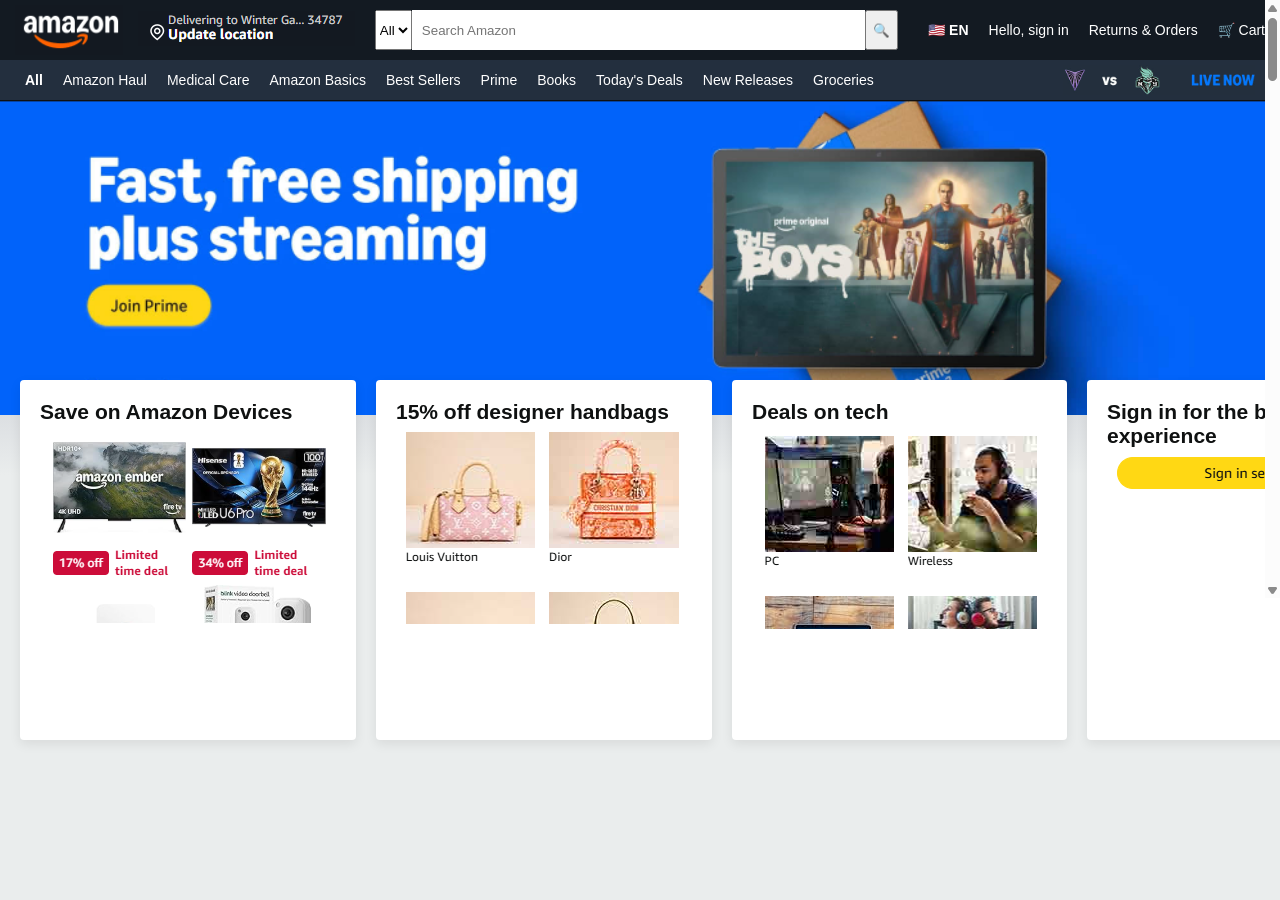
<file: project-1-amazon-screenshot-clone/index.html>
<!DOCTYPE html>

<html lang="en" xmlns="http://www.w3.org/1999/xhtml">


<head>
    <meta charset="utf-8" />
    <title>A CSS Demonstration Index Page</title>
    <link rel="stylesheet" href="styles/default.css">
</head>


<body id="pageMarginsID">
    <!--//////////////////////////////////////////////////////////////////////////////////////////////////-->
    <header class="myHeader">
        <div class="header-left">
            <div class="amazonLogo">
                <a href="raw.html">
                    <img src="images/Amazon_Logo.png" alt="Amazon Logo">
                </a>
            </div>
            <div class="location-widget">
                <img src="images/Header_2.png" alt="Location">
            </div>
        </div>
        <img src="images/Scroll_Bar_2.png" alt="Scroll_Bar" id="scrollBar">
        <div class="header-search">
            <select class="search-dropdown"><option>All</option></select>
            <input type="text" class="search-input" placeholder="Search Amazon">
            <button class="search-button">🔍</button>
        </div>

        <div class="header-right">
            <div class="lang-select">🇺🇸 EN</div>
            <div class="account-links">Hello, sign in</div>
            <div class="orders-link">Returns & Orders</div>
            <div class="cart-link">🛒 Cart</div>
        </div>
    </header>
    <!------------------------------------------------------------------------------------------------------>
    <!--//////////////////////////////////////////////////////////////////////////////////////////////////-->
    <ul class="navBar">
        <li id="all">All</li>
        <li>Amazon Haul</li>
        <li>Medical Care</li>
        <li>Amazon Basics</li>
        <li>Best Sellers</li>
        <li>Prime</li>
        <li>Books</li>
        <li>Today's Deals</li>
        <li>New Releases</li>
        <li>Groceries</li>
        <li><img src="images/Nav_Side_Image.png" alt="Side Logos"></li>
    </ul>
    <!------------------------------------------------------------------------------------------------------>
    <!--//////////////////////////////////////////////////////////////////////////////////////////////////-->
    <div class="banner-box">
        <img src="images/MiddleSection.png" alt="Banner" class="banner-img">
    </div>
    <!------------------------------------------------------------------------------------------------------>
    <!--//////////////////////////////////////////////////////////////////////////////////////////////////-->
    <div class="gradient-backdrop"></div>

    <div class="box-grid">
        <div class="white-box">
            <h3>Save on Amazon Devices</h3>
            <div class="card-img-container">
                <img src="images/image1.png" alt="Amazon Devices">
            </div>
        </div>
        <div class="white-box">
            <h3>15% off designer handbags</h3>
            <div class="card-img-container">
                <img src="images/image23.png" alt="Designer Handbags">
            </div>
        </div>
        <div class="white-box">
            <h3>Deals on tech</h3>
            <div class="card-img-container">
                <img src="images/image3.png" alt="Deals on Tech">
            </div>
        </div>
        <div class="white-box">
            <h3>Sign in for the best experience</h3>
            <div class="card-img-container bottom-image">
                <img src="images/image4.png" alt="Garage setup">
            </div>
        </div>
    </div>
    <!------------------------------------------------------------------------------------------------------>
</body>


</html>
</file>
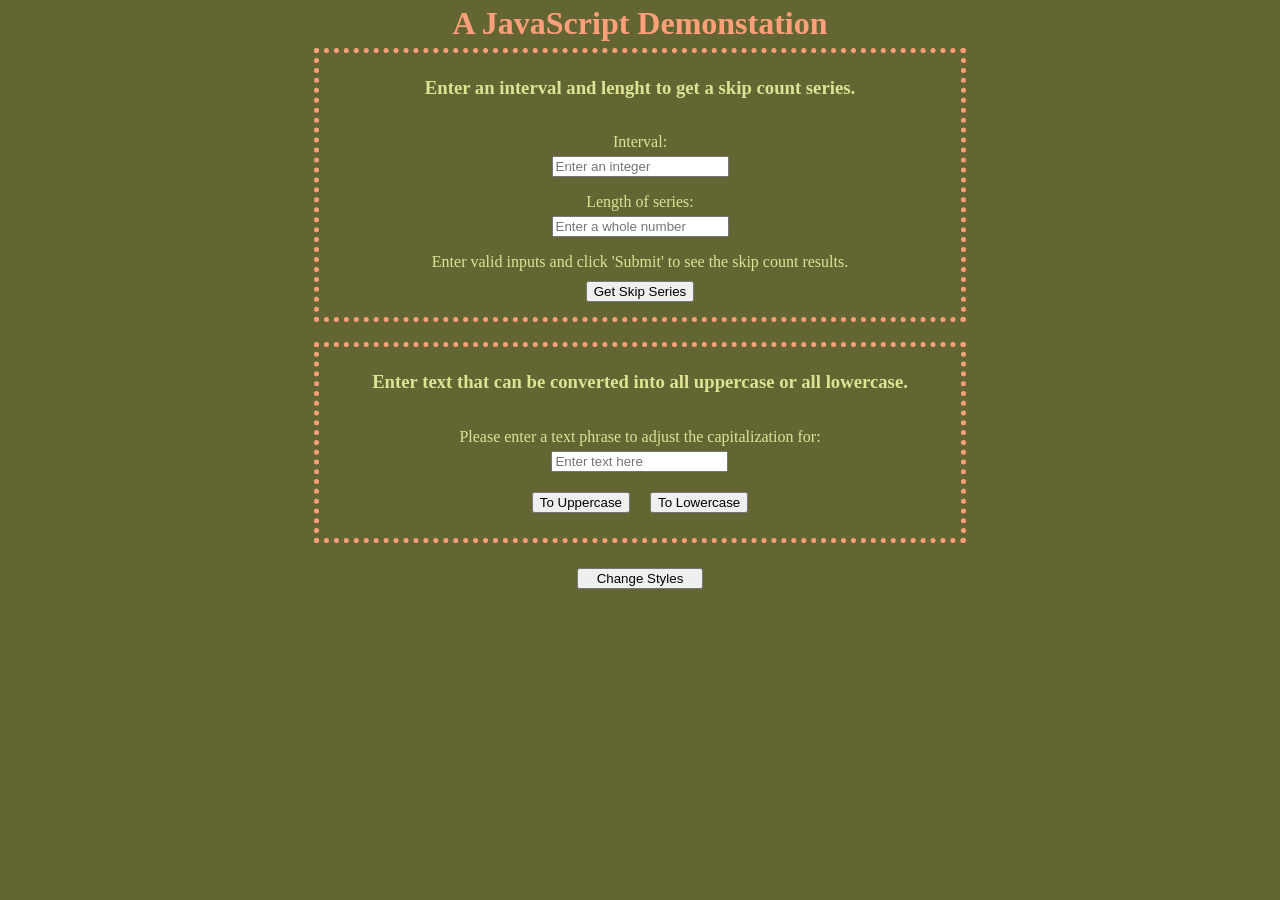
<file: project-2-javascript-skipcount-and-capitalization-demo/index.html>
<!DOCTYPE html>

<html lang="en" xmlns="http://www.w3.org/1999/xhtml">
<head>
    <meta charset="utf-8" />
    <title>JS Deborah Vincent</title>
    <!--CSS Accessed through these-->
    <link rel="stylesheet" href="styles/default.css">
    <link rel="stylesheet" href="styles/alternate.css">
</head>
<body>
    <header id="headerSection">
        <h1>A JavaScript Demonstation</h1>
    </header>
    <div class="mainContainer">
        <!--SKIP-COUNT SECTION-->
        <div class="sectionOne">
            <h3>Enter an interval and lenght to get a skip count series.</h3>
            <div class="skipCountSeries">
                <p class="para">Interval:</p>
                <input type="number" id="intervalInput" placeholder="Enter an integer">

                <p class="para">Length of series:</p>
                <input type="number" id="lengthInput" placeholder="Enter a whole number">

                <p id="resultText">Enter valid inputs and click 'Submit' to see the skip count results.</p>
                <button id="getSkipSeriesButton">Get Skip Series</button>
            </div>
        </div>
        <!--CAPITALIZAZTION SECTION-->
        <div class="sectionTwo">
            <h3>Enter text that can be converted into all uppercase or all lowercase.</h3>
            <div class="uppercaseLowercaseConverter">
                <div class="enterSection1">
                    <p class="para">Please enter a text phrase to adjust the capitalization for:</p>
                    <input type="text" id="capitalizationInput" placeholder="Enter text here" size="20">
                </div>
                <div class="enterSection2">
                    <br>
                    <button id="toUppercaseButton">To Uppercase</button>
                    <button id="toLowercaseButton">To Lowercase</button>
                    <br>
                </div>
            </div>
        </div>
    </div>
    <button id="toChangeStylesButton">Change Styles</button>
    <!--JavaScript Accessed throught these-->
    <script src="scripts/skip.js"></script>
    <script src="scripts/capitalization.js"></script>
    <script src="scripts/styleSwitch.js"></script>
</body>
</html>
</file>
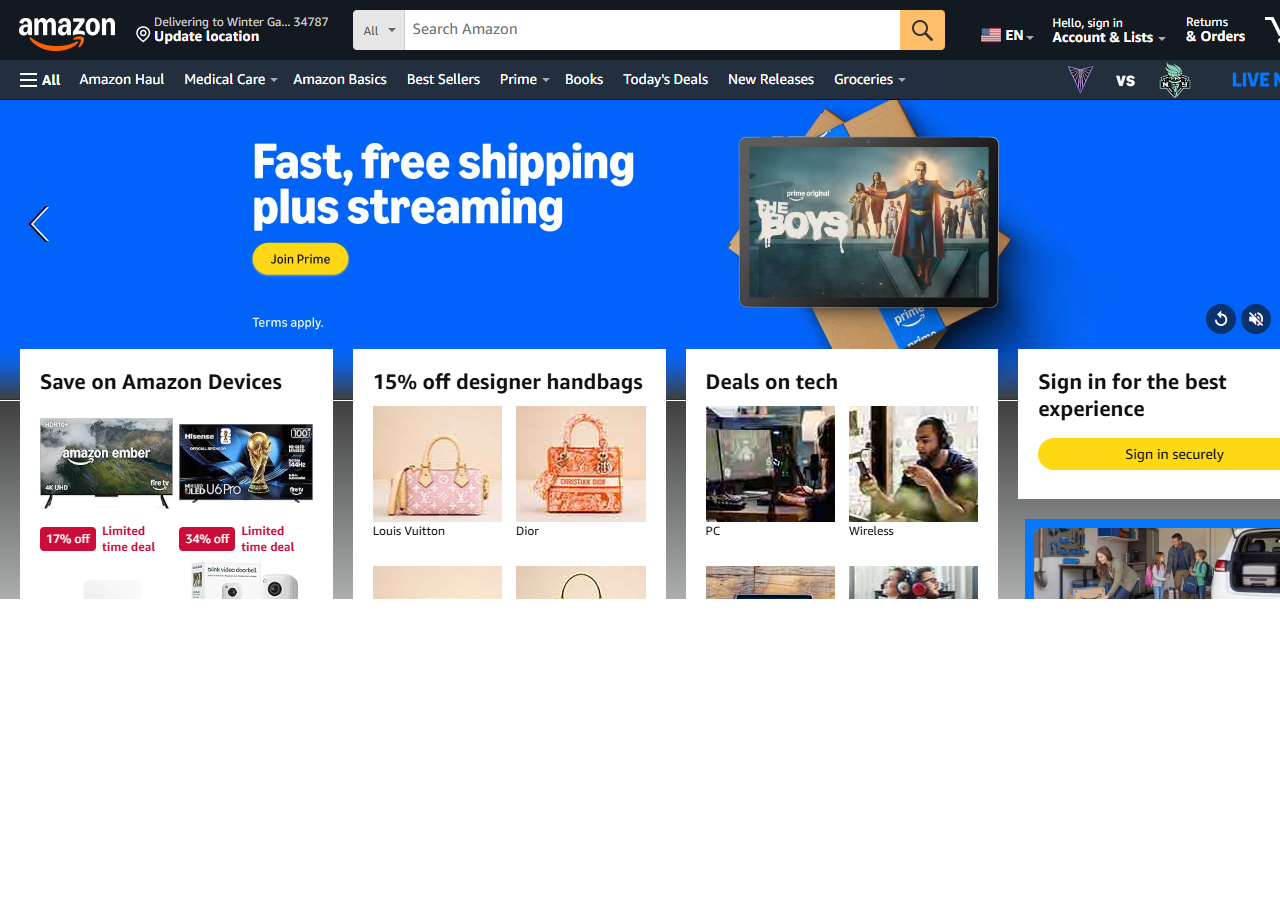
<file: project-1-amazon-screenshot-clone/original.html>
﻿<!DOCTYPE html>

<html lang="en" xmlns="http://www.w3.org/1999/xhtml">
<head>
    <meta charset="utf-8" />
    <title>Original Website Screenshot</title>
</head>
<body style="margin:0; overflow:hidden;">
    <a href="index.html">
        <img src="images/Original_Image_Screenshot.png" alt="Original Website Screenshot">
    </a>
</body>
</html>
</file>
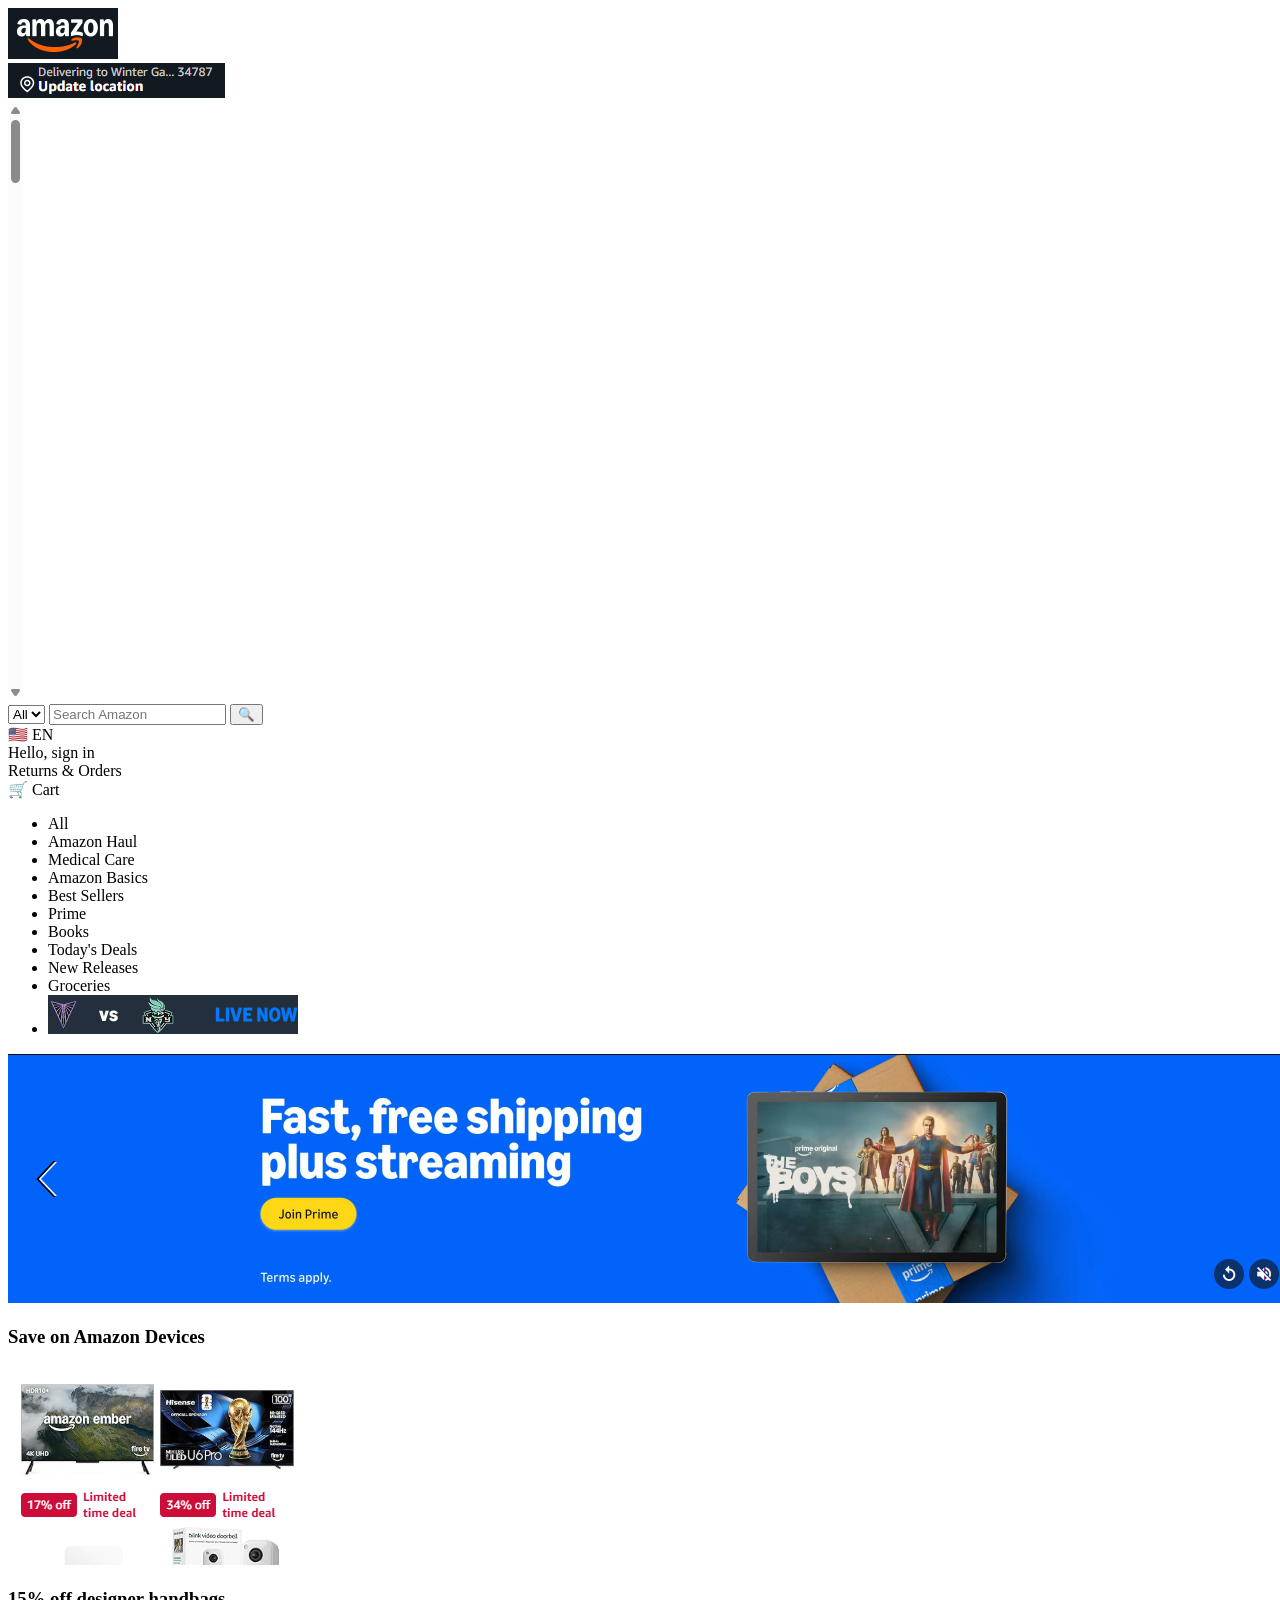
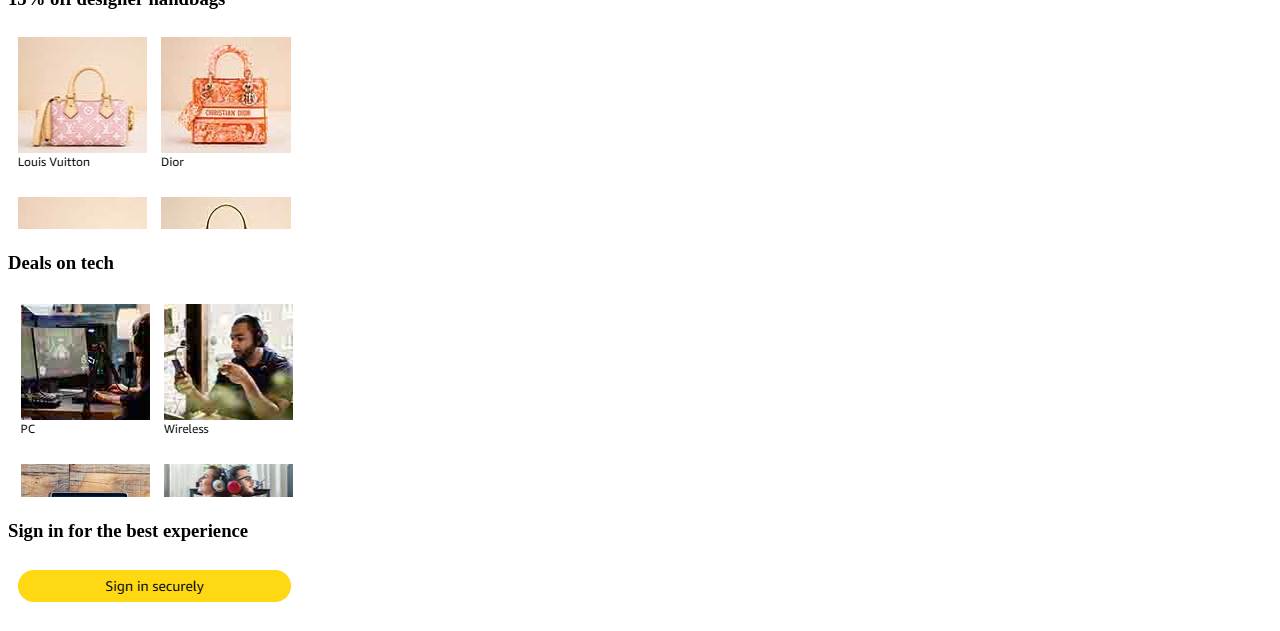
<file: project-1-amazon-screenshot-clone/raw.html>
﻿<!DOCTYPE html>

<html lang="en" xmlns="http://www.w3.org/1999/xhtml">


<head>
    <meta charset="utf-8" />
    <title>CSS Raw Page</title>
</head>


<body id="pageMarginsID">

    <header class="myHeader">
        <div class="header-left">
            <div class="amazonLogo">
                <a href="original.html">
                    <img src="images/Amazon_Logo.png" alt="Amazon Logo">
                </a>
            </div>
            <div class="location-widget">
                <img src="images/Header_2.png" alt="Location">
            </div>
        </div>
        <img src="images/Scroll_Bar_2.png" alt="Scroll_Bar" id="scrollBar">
        <div class="header-search">
            <select class="search-dropdown"><option>All</option></select>
            <input type="text" class="search-input" placeholder="Search Amazon">
            <button class="search-button">🔍</button>
        </div>

        <div class="header-right">
            <div class="lang-select">🇺🇸 EN</div>
            <div class="account-links">Hello, sign in</div>
            <div class="orders-link">Returns & Orders</div>
            <div class="cart-link">🛒 Cart</div>
        </div>
    </header>


    <!--Where the navigation bar section is-->
    <ul class="navBar">
        <li id="all">All</li>
        <li>Amazon Haul</li>
        <li>Medical Care</li>
        <li>Amazon Basics</li>
        <li>Best Sellers</li>
        <li>Prime</li>
        <li>Books</li>
        <li>Today's Deals</li>
        <li>New Releases</li>
        <li>Groceries</li>
        <li><img src="images/Nav_Side_Image.png" alt="Side Logos"></li>
    </ul>


    <div class="banner-box">
        <img src="images/MiddleSection.png" alt="Banner" class="banner-img">
    </div>

    <div class="gradient-backdrop"></div>

    <div class="box-grid">
        <div class="white-box">
            <h3>Save on Amazon Devices</h3>
            <div class="card-img-container">
                <img src="images/image1.png" alt="Amazon Devices">
            </div>
        </div>
        <div class="white-box">
            <h3>15% off designer handbags</h3>
            <div class="card-img-container">
                <img src="images/image23.png" alt="Designer Handbags">
            </div>
        </div>
        <div class="white-box">
            <h3>Deals on tech</h3>
            <div class="card-img-container">
                <img src="images/image3.png" alt="Deals on Tech">
            </div>
        </div>
        <div class="white-box">
            <h3>Sign in for the best experience</h3>
            <div class="card-img-container bottom-image">
                <img src="images/image4.png" alt="Garage setup">
            </div>
        </div>
    </div>
</body>


</html>
</file>
<file: project-1-amazon-screenshot-clone/styles/default.css>
body {
    margin: 0;
    padding: 0;
    background-color: #eaeded;
}


#scrollBar {
    position: absolute;
    right: 0;
    top: 0;
    z-index: 9999;
}

.myHeader {
    width: 100%;
    height: 60px;
    background-color: rgb(19, 26, 34);
    display: flex;
    align-items: center;
    padding: 0 15px;
    box-sizing: border-box;
}

.amazonLogo img {
    height: 50px;
    display: block;
}

.address img {
    height: 40px;
    display: block;
}


.header-left {
    display: flex;
    align-items: center;
    gap: 15px; 
}

.header-search {
    display: flex;
    flex-grow: 1; 
    margin-left: 20px; 
    margin-right: 30px; 
    height: 40px;
}

.search-input {
    flex-grow: 1;
    border: none;
    padding: 0 10px;
}

.header-right {
    display: flex;
    align-items: center;
    gap: 20px; 
    color: white;
    font-family: Arial, sans-serif;
    font-size: 14px;
}

.lang-select {
    font-weight: bold;
    cursor: pointer;
}

.navBar {
    list-style-type: none;
    margin: 0;
    padding: 0 15px;
    height: 40px;
    background-color: rgb(35, 47, 62);
    display: flex;
    align-items: center;
}

.navBar li {
    font-family: Arial, sans-serif;
    font-size: 14px;
    color: white;
    padding: 0 10px;
    cursor: pointer;
    display: flex;
    align-items: center;
}

li#all {
    font-weight: bold;
    display: flex;
    align-items: center;
}

.navBar li:last-child {
    margin-left: auto;

}

.navBar li:last-child img {
    height: 30px;
}


.banner-box {
    width: 100%;
    height: 320px; 
    overflow: hidden; 
}

.banner-img {
    width: 100%;
    height: 100%;
    object-fit: cover;
    object-position: center top;
    display: block;
}

.gradient-backdrop {
    width: 100%;
    height: 60px;
    background: linear-gradient(to bottom, #dcdfe2 0%, #eaeded 100%);
    margin-top: -5px;
    position: relative;
    z-index: 2;
}
.box-grid {
    position: absolute;
    top: 380px;
    left: 0;
    right: 0;
    display: flex;
    gap: 20px; 
    padding: 0 20px; 
    box-sizing: border-box;
    z-index: 10; 
}

.white-box {
    background-color: white;
    flex: 1;
    height: 40vh;
    padding: 20px;
    border-radius: 4px;
    box-shadow: 0 4px 12px rgba(0, 0, 0, 0.08);
    box-sizing: border-box;
}

    .white-box h3 {
        font-family: Arial, sans-serif;
        font-size: 21px;
        font-weight: bold;
        color: #0f1111;
        margin: 0;
    }
</file>
<file: project-2-javascript-skipcount-and-capitalization-demo/styles/default.css>
body {
    background-color: #636632;
    color: #dee394;
}
#headerSection {
    width: 100%;
    color: lightsalmon;
    margin: 0;
    padding: 0;
    height: 30px;
    display: flex;
    justify-content: center;
    align-items: center;
}
.mainContainer {
    display:flex;
    flex-direction:column;
    align-items:center;
}
.sectionOne, .sectionTwo {
    border: 5px dotted lightsalmon;
    margin: 10px;
    width: 50%;
    padding: 5px;
    display: flex;
    flex-direction: column;
    align-items: center;
    flex: 1;
}

.skipCountSeries, .enterSection1 {
    margin: 0;
    padding: 0;
    display: flex;
    flex-direction: column;
    align-items: center;
    border: none;
    width: 100%
}
.enterSection2 {
    display: flex;
    justify-content:center;
    gap:20px;
}
#toUppercaseButton, #toLowercaseButton {
    margin-top: 20px;
    margin-bottom: 20px;
}
.para {
    margin-bottom: 5px;
}
#resultText {
    margin-bottom: 0;
}
#getSkipSeriesButton {
    margin-top: 20px;
}
#toChangeStylesButton, #getSkipSeriesButton {
    margin: 10px;
    display:flex;
    justify-content:center;
}
#toChangeStylesButton {
    width:10%;
    margin:auto;
    margin-top:15px;
}
</file>
<file: project-2-javascript-skipcount-and-capitalization-demo/styles/alternate.css>
.alernateStyle {
    background-color:#4d4843;
    color: lightsalmon;
}
.alernateStyle #headerSection {
    margin-bottom: 50px;
    color: #dee394;
}
.alernateStyle .mainContainer {
    display: flex;
    flex-direction: row;
    justify-content: center;
    align-items: stretch;
    min-height: 60vh;
}

.alernateStyle .sectionOne, .sectionTwo {
    border: 5px dotted lightsalmon;
    margin: 10px;
    padding: 5px;
    display: flex;
    justify-content: center;
    align-items: center;
    flex:1;
}
</file>
